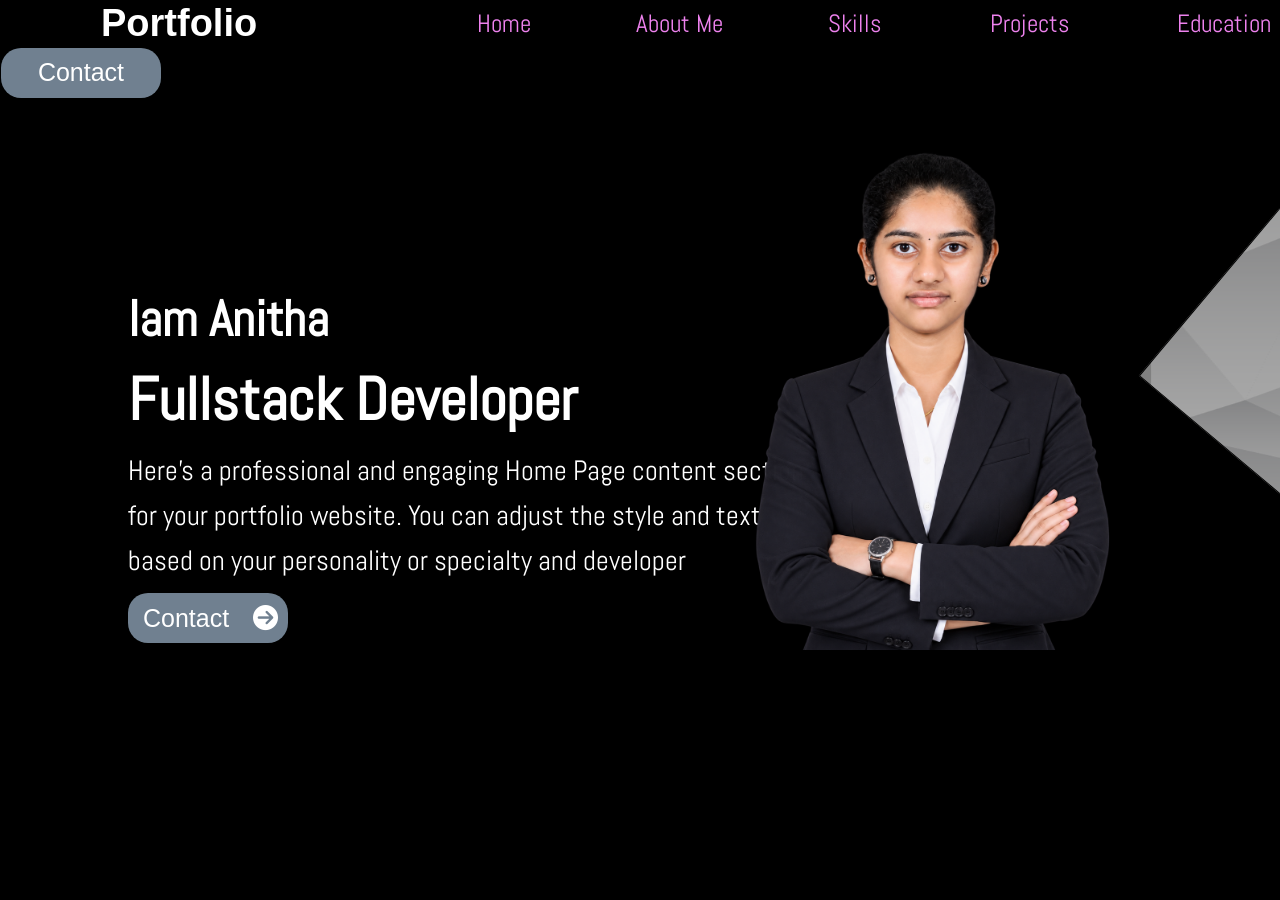
<file: index.html>
<!doctype html>
<html>

<head>
    <link rel="stylesheet" href="https://cdnjs.cloudflare.com/ajax/libs/font-awesome/6.7.2/css/all.min.css"
        integrity="sha512-Evv84Mr4kqVGRNSgIGL/F/aIDqQb7xQ2vcrdIwxfjThSH8CSR7PBEakCr51Ck+w+/U6swU2Im1vVX0SVk9ABhg=="
        crossorigin="anonymous" referrerpolicy="no-referrer" />

    <title>portfolio</title>
    <meta name="viewport" content="width=device-width, initial-scale=1.0">
    <link rel="stylesheet" type="text/css" href="./index.css">
</head>

<body>
    <!-- overal box -->
    <div class="outer">
        <!-- navbar box -->
        <nav>
            <h1>Portfolio</h1>
            <!-- icon -->
            <label for="head">
                <i class="fa-solid fa-bars icon"></i>
            </label>
            <!-- checked box -->
            <input id="head" type="checkbox">
            <div class="navbar">
                <!-- Home nav -->
                <div class="Home">
                    <p class="line1"></p>
                    <p class="line2"></p>
                    <p class="line3"></p>
                    <p class="line4"></p>
                    <a href="./index.html">Home</a>
                </div>
                <!-- About nav -->
                <div class="About">
                    <p class="line1"></p>
                    <p class=" line2 point1"></p>
                    <p class="line3"></p>
                    <p class="line4 point2"></p>
                    <a href="./About.html">About Me</a>
                </div>
                <!-- skills nav -->
                <div class="Home">
                    <p class="line1"></p>
                    <p class="line2"></p>
                    <p class="line3"></p>
                    <p class="line4"></p>
                    <a href="./Skill.html">Skills</a>
                </div>
                <!-- Project nav -->
                <div class="About">
                    <p class="line1"></p>
                    <p class="line2 point1"></p>
                    <p class="line3"></p>
                    <p class="line4 point2"></p>
                    <a href="./project.html">Projects</a>
                </div>
                <!-- education nav -->
                <div class="About">
                    <p class="line1"></p>
                    <p class=" line2 point1"></p>
                    <p class="line3"></p>
                    <p class="line4 point2"></p>
                    <a href="./education.html">Education</a>
                </div>
            </div>
            <!-- nav button -->
            <a href="./contact.html">
        <button>Contact</button></a>
        </nav>
        <!-- Hero section -->
        <section class="hero">
            <!-- home content -->
                 <div class="hero-bg"></div>
            <aside>
                <h2>Iam Anitha</h2>
                <h1>Fullstack Developer</h1>
                <p>Here's a professional and engaging Home Page content section for your portfolio website. You can
                    adjust the style and text based on your personality or specialty and developer</p>
                    <a href="./contact.html" class="txt"><button><div class="cont">Contact</div> <i class="fa-solid fa-circle-arrow-right"></i></button></a>
            </aside>
            <div class="img-box">
            </div>
            <!-- triangle style -->
        <div class="triangle">
    <div class="hero-shape">
        <div class="image">
            <img src="./crop.jpg.png" alt="">
        </div>
    </div>
</div>
        </section>
    </div>
</body>

</html>
</file>
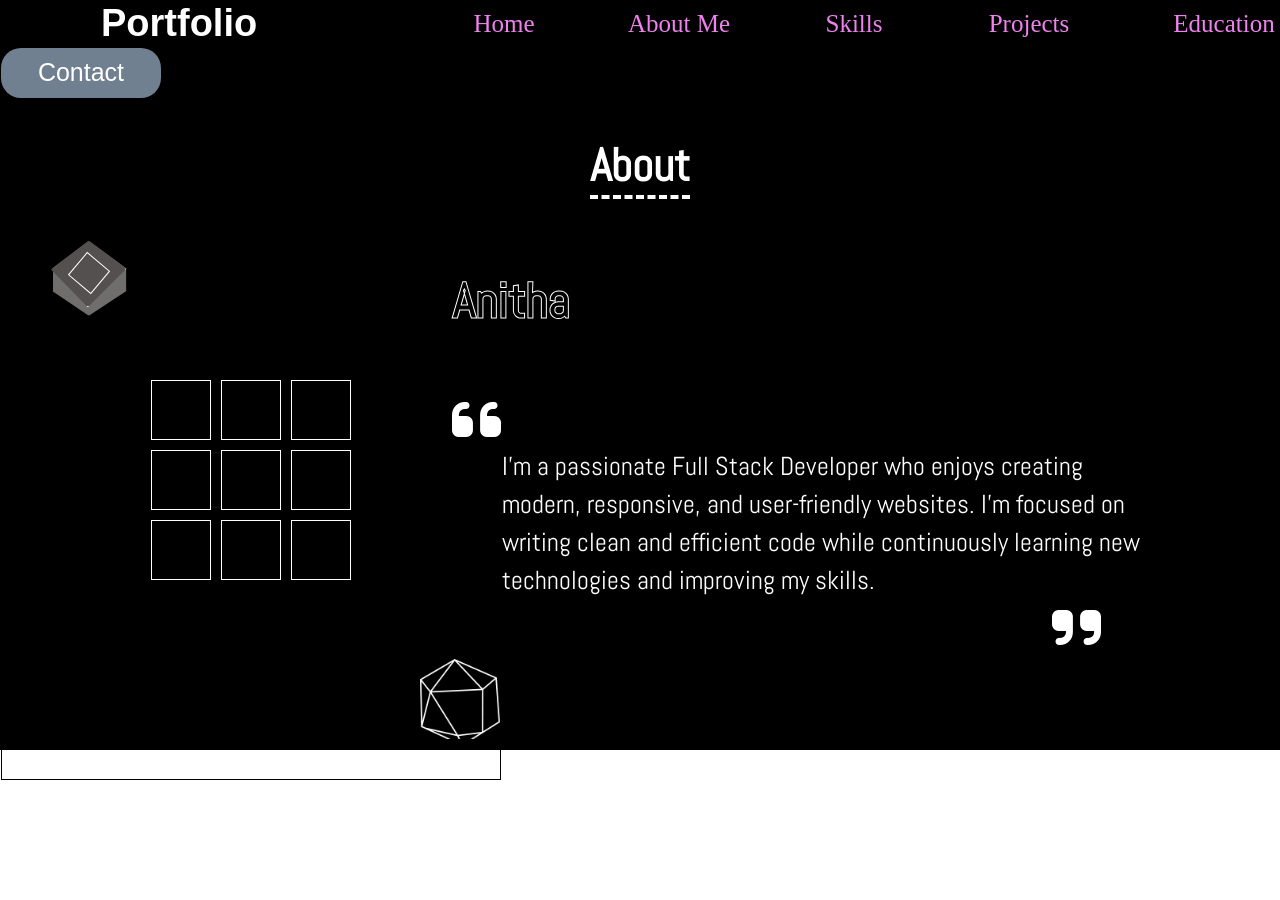
<file: About.html>
<!DOCTYPE html>
<html>

<head>
    <title>About</title>
    <link rel="stylesheet" href="https://cdnjs.cloudflare.com/ajax/libs/font-awesome/6.7.2/css/all.css"
        integrity="sha512-GmZYQ9SKTnOea030Tbiat0Y+jhnYLIpsGAe6QTnToi8hI2nNbVMETHeK4wm4MuYMQdrc38x+sX77+kVD01eNsQ=="
        crossorigin="anonymous" referrerpolicy="no-referrer">
    <meta name="viewport" content="width=device-width, initial-scale=1.0">
    <link rel="stylesheet" href="./About.css">
    <link rel="stylesheet" href="./index.css">
</head>

<body>
    <div class="about-box">
        <h1 class="head">About</h1>
    </div>
    <nav>
        <h1>Portfolio</h1>
        <!-- icon -->
        <label for="head">
            <i class="fa-solid fa-bars icon"></i>
        </label>
        <!-- checked box -->
        <input id="head" type="checkbox">
        <div class="navbar">
            <!-- Home nav -->
            <div class="Home">
                <p class="line1"></p>
                <p class="line2"></p>
                <p class="line3"></p>
                <p class="line4"></p>
                <a href="./index.html">Home</a>
            </div>
            <!-- About nav -->
            <div class="About">
                <p class="line1"></p>
                <p class=" line2 point1"></p>
                <p class="line3"></p>
                <p class="line4 point2"></p>
                <a href="./About.html">About Me</a>
            </div>
            <!-- skills nav -->
            <div class="Home">
                <p class="line1"></p>
                <p class="line2"></p>
                <p class="line3"></p>
                <p class="line4"></p>
                <a href="./Skill.html">Skills</a>
            </div>
            <!-- Project nav -->
            <div class="About">
                <p class="line1"></p>
                <p class="line2 point1"></p>
                <p class="line3"></p>
                <p class="line4 point2"></p>
                <a href="./project.html">Projects</a>
            </div>
            <!-- education nav -->
            <div class="About">
                <p class="line1"></p>
                <p class=" line2 point1"></p>
                <p class="line3"></p>
                <p class="line4 point2"></p>
                <a href="./education.html">Education</a>
            </div>
        </div>
        <!-- nav button -->
        <a href="./contact.html">
        <button>Contact</button></a>
    </nav>
    <!-- about-section -->
    <div class="section">
        <!-- cube-section -->
        <div class="aside">
            <div class="poly">
                <div class="poly1">
                    <div class="poly2"></div>
                </div>
            </div>
            <!-- 3d cube -->
            <div class="card">
                <div class="side front">
                    <div class="box"></div>
                    <div class="box"></div>
                    <div class="box"></div>

                    <div class="box"></div>
                    <div class="box"></div>
                    <div class="box"></div>

                    <div class="box"></div>
                    <div class="box"></div>
                    <div class="box"></div>
                </div>
                <div class="side back">
                    <div class="box"></div>
                    <div class="box"></div>
                    <div class="box"></div>

                    <div class="box"></div>
                    <div class="box"></div>
                    <div class="box"></div>

                    <div class="box"></div>
                    <div class="box"></div>
                    <div class="box"></div>
                </div>
                <div class="side right">
                    <div class="box"></div>
                    <div class="box"></div>
                    <div class="box"></div>

                    <div class="box"></div>
                    <div class="box"></div>
                    <div class="box"></div>

                    <div class="box"></div>
                    <div class="box"></div>
                    <div class="box"></div>
                </div>
                <div class="side left">
                    <div class="box"></div>
                    <div class="box"></div>
                    <div class="box"></div>

                    <div class="box"></div>
                    <div class="box"></div>
                    <div class="box"></div>

                    <div class="box"></div>
                    <div class="box"></div>
                    <div class="box"></div>
                </div>
                <div class="side top">
                    <div class="box"></div>
                    <div class="box"></div>
                    <div class="box"></div>

                    <div class="box"></div>
                    <div class="box"></div>
                    <div class="box"></div>

                    <div class="box"></div>
                    <div class="box"></div>
                    <div class="box"></div>
                </div>
                <div class="side bottom">
                    <div class="box"></div>
                    <div class="box"></div>
                    <div class="box"></div>

                    <div class="box"></div>
                    <div class="box"></div>
                    <div class="box"></div>

                    <div class="box"></div>
                    <div class="box"></div>
                    <div class="box"></div>
                </div>
            </div>
            <!-- <div class="poly-bottom">
                <div class="poly-bottom1">
                    <div class="poly-bottom2"></div>
                </div>
            </div> -->
            <div class="star"></div>
        </div>
        <!-- right side -->
        <div class="right-box">
            <h1><span>A</span><span>n</span><span>i</span><span>t</span><span>h</span><span>a</span> 
            </h1>
            <i class="fa-solid fa-quote-left icon1"></i>
            <p>I'm a passionate Full Stack Developer who enjoys creating modern,
                responsive, and user-friendly websites.
                I'm focused on writing clean and efficient code while continuously learning new technologies and
                improving my skills.
            </p>
            <i class="fa-solid fa-quote-right icon"></i>
        </div>
    </div>
</body>

</html>
</file>
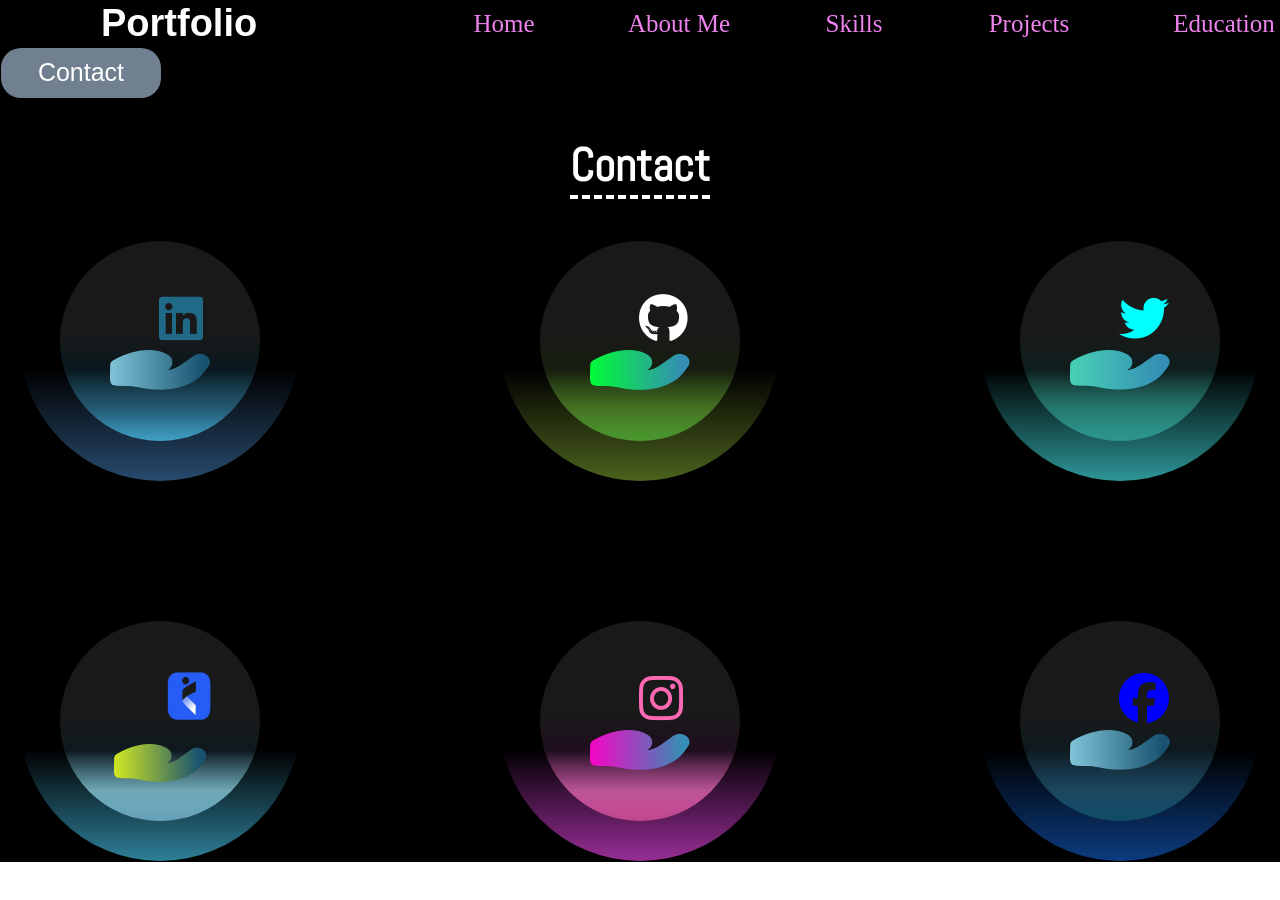
<file: contact.html>
<!DOCTYPE html>
<html>

<head>
    <title>Contact</title>
    <link rel="stylesheet" href="https://cdnjs.cloudflare.com/ajax/libs/font-awesome/6.7.2/css/all.css"
        integrity="sha512-GmZYQ9SKTnOea030Tbiat0Y+jhnYLIpsGAe6QTnToi8hI2nNbVMETHeK4wm4MuYMQdrc38x+sX77+kVD01eNsQ=="
        crossorigin="anonymous" referrerpolicy="no-referrer">
    <meta name="viewport" content="width=device-width, initial-scale=1.0">
    <link rel="stylesheet" href="./contact.css">
    <link rel="stylesheet" href="./index.css">
</head>

<body>
    <div class="contact-box">
        <h1 class="head">Contact</h1>
    </div>
    <nav>
        <h1>Portfolio</h1>
        <!-- icon -->
        <label for="head">
            <i class="fa-solid fa-bars icon"></i>
        </label>
        <!-- checked box -->
        <input id="head" type="checkbox">
        <div class="navbar">
            <!-- Home nav -->
            <div class="Home">
                <p class="line1"></p>
                <p class="line2"></p>
                <p class="line3"></p>
                <p class="line4"></p>
                <a href="./index.html">Home</a>
            </div>
            <!-- About nav -->
            <div class="About">
                <p class="line1"></p>
                <p class=" line2 point1"></p>
                <p class="line3"></p>
                <p class="line4 point2"></p>
                <a href="./About.html">About Me</a>
            </div>
            <!-- skills nav -->
            <div class="Home">
                <p class="line1"></p>
                <p class="line2"></p>
                <p class="line3"></p>
                <p class="line4"></p>
                <a href="./Skill.html">Skills</a>
            </div>
            <!-- Project nav -->
            <div class="About">
                <p class="line1"></p>
                <p class="line2 point1"></p>
                <p class="line3"></p>
                <p class="line4 point2"></p>
                <a href="./project.html">Projects</a>
            </div>
            <!-- education nav -->
            <div class="About">
                <p class="line1"></p>
                <p class=" line2 point1"></p>
                <p class="line3"></p>
                <p class="line4 point2"></p>
                <a href="./education.html">Education</a>
            </div>
        </div>
        <!-- nav button -->
        <a href="./contact.html">
        <button>Contact</button></a>
    </nav>
      <div class="mark">
        <aside class="score sco1 scoed lin-color">
            <div class="in-circle lin-color1">
                <p><i class="fa-brands fa-linkedin linkedin"></i></p>
                <img src="./linkedin.png" class="img">
            </div>
        </aside>
           <aside class="score sco1 git-color">
            <div class="in-circle git-color1">
                 <p><i class="fa-brands fa-github github"></i></p>
                <img src="./github.png" class="img">
            </div>
        </aside>
           <aside class="score sco1 sco2 twit-color">
            <div class="in-circle twit-color1">
                 <p><i class="fa-brands fa-twitter twitter"></i></p>
                <img src="./twitter.png" class="img">
            </div>
        </aside>

         <aside class="score nau-color">
            <div class="in-circle nau-color1">
                 <p><img src="./naukri.jpg" class="naukri"></p>
                <img src="./microsoft.png">
            </div>
        </aside>
           <aside class="score in-color">
            <div class="in-circle in-color1">
                 <p><i class="fa-brands fa-instagram instagram"></i></p>
                <img src="./insta.png" class="img">
            </div>
        </aside>
           <aside class="score face-color">
            <div class="in-circle face-color1">
                 <p><i class="fa-brands fa-facebook facebook"></i></p>
                <img src="./facebook.png" class="img">
            </div>
        </aside>
</file>
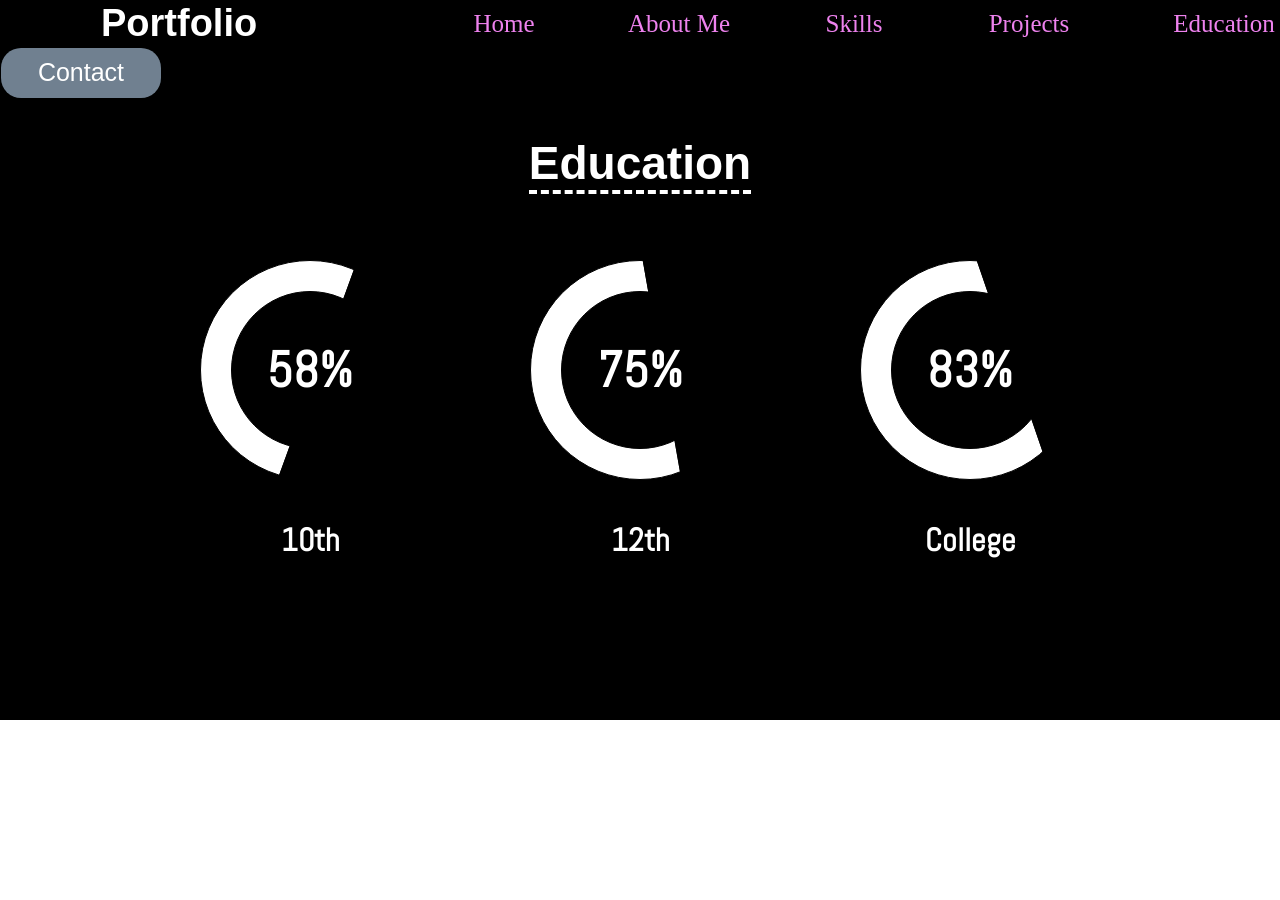
<file: education.html>
<!DOCTYPE html>
<html>

<head>
    <title>education</title>
    <link rel="stylesheet" href="https://cdnjs.cloudflare.com/ajax/libs/font-awesome/6.7.2/css/all.css"
        integrity="sha512-GmZYQ9SKTnOea030Tbiat0Y+jhnYLIpsGAe6QTnToi8hI2nNbVMETHeK4wm4MuYMQdrc38x+sX77+kVD01eNsQ=="
        crossorigin="anonymous" referrerpolicy="no-referrer">
    <meta name="viewport" content="width=device-width, initial-scale=1.0">
    <link rel="stylesheet" href="./education.css">
    <link rel="stylesheet" href="./index.css">
</head>

<body>
    <div class="education-box">
        <h1 class="head">Education</h1>
    </div>
    <nav>
        <h1>Portfolio</h1>
        <!-- icon -->
        <label for="head">
            <i class="fa-solid fa-bars icon"></i>
        </label>
        <!-- checked box -->
        <input id="head" type="checkbox">
        <div class="navbar">
            <!-- Home nav -->
            <div class="Home">
                <p class="line1"></p>
                <p class="line2"></p>
                <p class="line3"></p>
                <p class="line4"></p>
                <a href="./index.html">Home</a>
            </div>
            <!-- About nav -->
            <div class="About">
                <p class="line1"></p>
                <p class=" line2 point1"></p>
                <p class="line3"></p>
                <p class="line4 point2"></p>
                <a href="./About.html">About Me</a>
            </div>
            <!-- skills nav -->
            <div class="Home">
                <p class="line1"></p>
                <p class="line2"></p>
                <p class="line3"></p>
                <p class="line4"></p>
                <a href="./Skill.html">Skills</a>
            </div>
            <!-- Project nav -->
            <div class="About">
                <p class="line1"></p>
                <p class="line2 point1"></p>
                <p class="line3"></p>
                <p class="line4 point2"></p>
                <a href="./project.html">Projects</a>
            </div>
            <!-- education nav -->
            <div class="About">
                <p class="line1"></p>
                <p class=" line2 point1"></p>
                <p class="line3"></p>
                <p class="line4 point2"></p>
                <a href="./education.html">Education</a>
            </div>
        </div>
        <!-- nav button -->
        <a href="./contact.html">
        <button>Contact</button></a>
    </nav>
    <!-- section box -->
    <div class="mark">
        <div class="boxs boxs1">
            <div class="cut-box"></div>
        <aside class="score">
            <div class="in-circle"><h2>58%</h2></div>
        </aside>
          <h1>10th</h1>
        </div>
            <div class="boxs">
                <div class="cut-box cut1"></div>
           <aside class="score ">
            <div class="in-circle"><h2>75%</h2></div>
        </aside>
          <h1>12th</h1>
        </div>
        <div class="boxs">
              <div class="cut-box cut2"></div>
           <aside class="score">
            <div class="in-circle"><h2>83%</h2></div>
        </aside>
          <h1>College</h1>
          </div>
    </div>
</file>
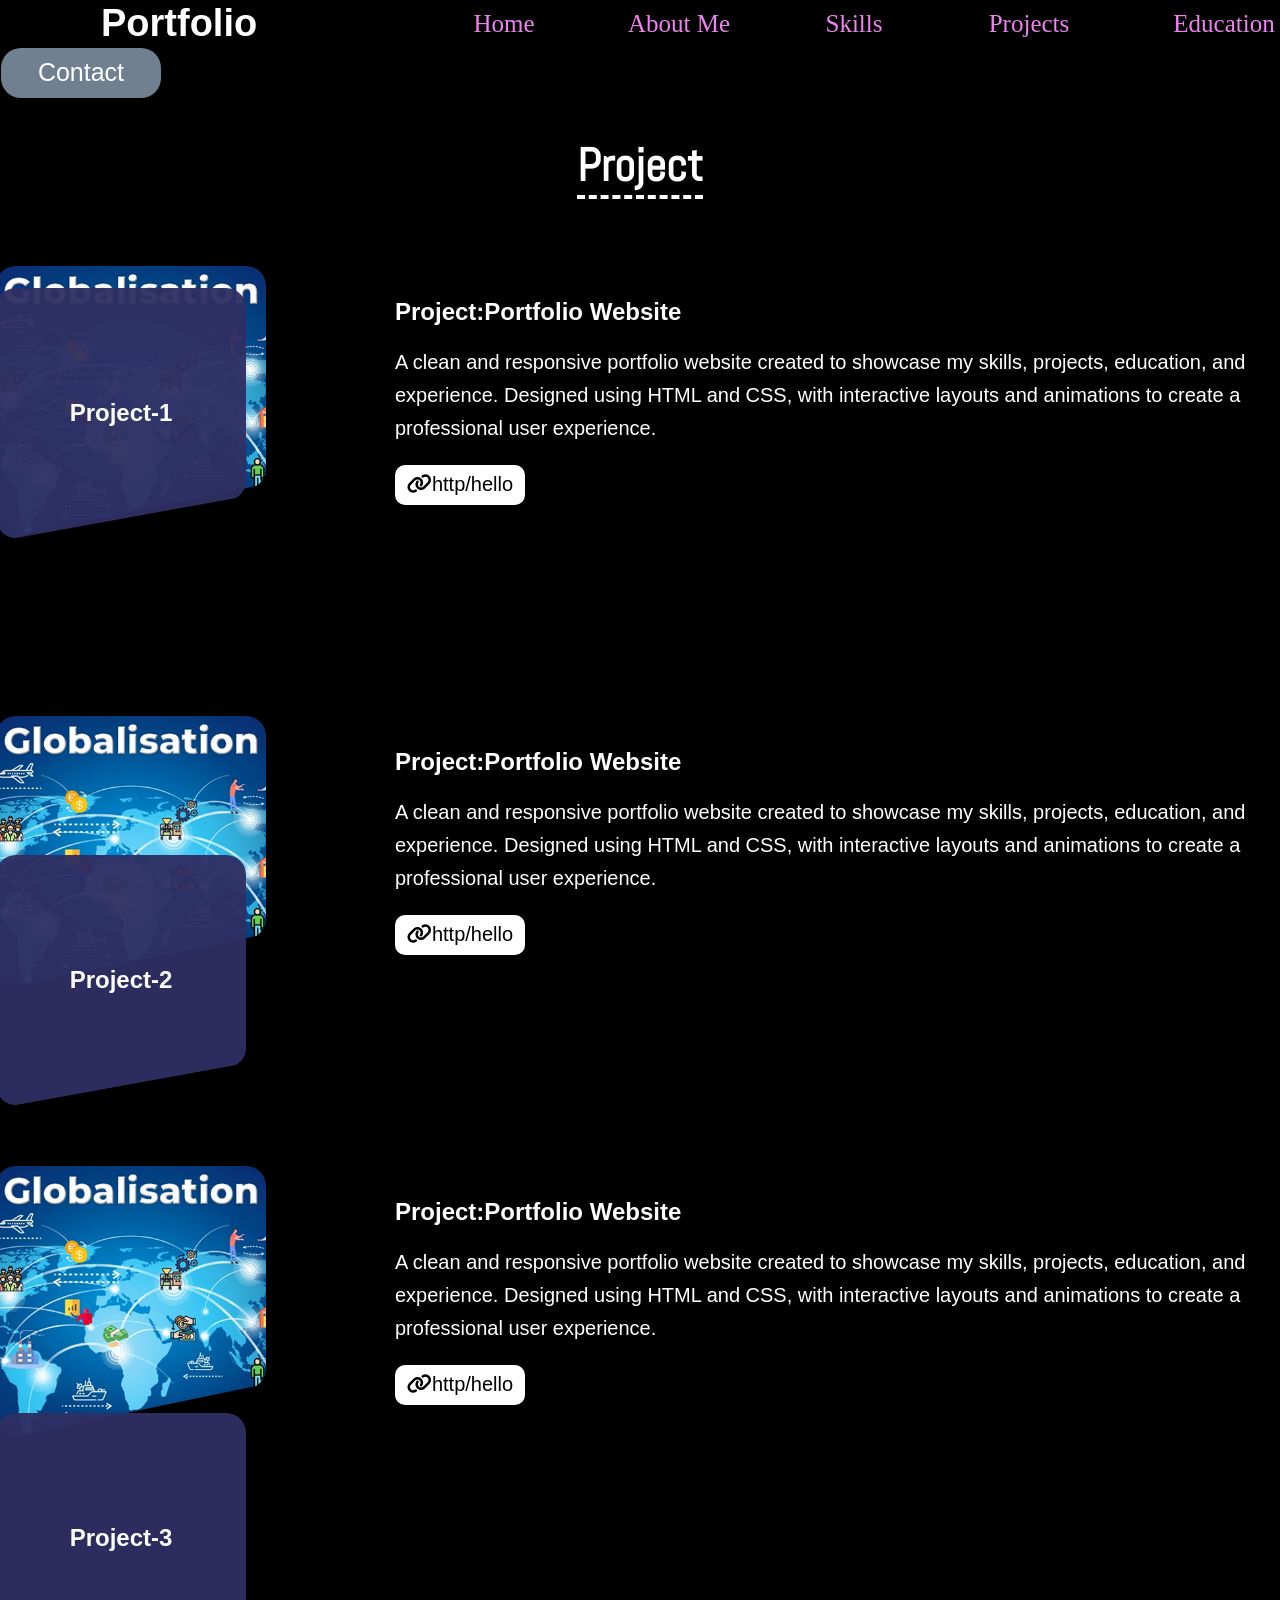
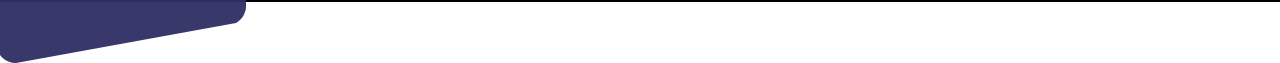
<file: project.html>
<!DOCTYPE html>
<html>

<head>
    <title>project</title>
    <link rel="stylesheet" href="https://cdnjs.cloudflare.com/ajax/libs/font-awesome/6.7.2/css/all.css"
        integrity="sha512-GmZYQ9SKTnOea030Tbiat0Y+jhnYLIpsGAe6QTnToi8hI2nNbVMETHeK4wm4MuYMQdrc38x+sX77+kVD01eNsQ=="
        crossorigin="anonymous" referrerpolicy="no-referrer">
    <meta name="viewport" content="width=device-width, initial-scale=1.0">
    <link rel="stylesheet" href="./project.css">
    <link rel="stylesheet" href="./index.css">
</head>

<body>
    <div class="project-box">
        <h1 class="head">Project</h1>
    </div>
    <nav>
        <h1>Portfolio</h1>
        <!-- icon -->
        <label for="head">
            <i class="fa-solid fa-bars icon"></i>
        </label>
        <!-- checked box -->
        <input id="head" type="checkbox">
        <div class="navbar">
            <!-- Home nav -->
            <div class="Home">
                <p class="line1"></p>
                <p class="line2"></p>
                <p class="line3"></p>
                <p class="line4"></p>
                <a href="./index.html">Home</a>
            </div>
            <!-- About nav -->
            <div class="About">
                <p class="line1"></p>
                <p class=" line2 point1"></p>
                <p class="line3"></p>
                <p class="line4 point2"></p>
                <a href="./About.html">About Me</a>
            </div>
            <!-- skills nav -->
            <div class="Home">
                <p class="line1"></p>
                <p class="line2"></p>
                <p class="line3"></p>
                <p class="line4"></p>
                <a href="./Skill.html">Skills</a>
            </div>
            <!-- Project nav -->
            <div class="About">
                <p class="line1"></p>
                <p class="line2 point1"></p>
                <p class="line3"></p>
                <p class="line4 point2"></p>
                <a href="./project.html">Projects</a>
            </div>
            <!-- education nav -->
            <div class="About">
                <p class="line1"></p>
                <p class=" line2 point1"></p>
                <p class="line3"></p>
                <p class="line4 point2"></p>
                <a href="./education.html">Education</a>
            </div>
        </div>
        <!-- nav button -->
        <a href="./contact.html">
        <button>Contact</button></a>
    </nav>
    <!-- section box -->
    <div class="inner">
          <article>
            <!-- clip-path1 -->
            <div class="clip-box box1">
                <!-- clip -->
                 <div class="path">
                    <div class="clip"><h1>Project-1</h1></div>
                 <div class="outer-clip"></div>
                   </div>
                     <div class="pro1">
            <h1>Project:Portfolio Website</h1>
            <p>A clean and responsive portfolio website created to showcase my skills, projects, education, and experience.
                Designed using HTML and CSS, with interactive layouts and animations to create a professional user experience.
            </p>
             <button><i class="fa-solid fa-link"></i>http/hello</button>
           </div>
            </div>
            <!-- clip-box2 -->
              <div class="clip-box box2">
                <!-- clip -->
                 <div class="path">
                    <div class="clip clip1"><h1>Project-2</h1></div>
                 <div class="outer-clip"></div>
                   </div>
                     <div class="pro1">
            <h1>Project:Portfolio Website</h1>
            <p>A clean and responsive portfolio website created to showcase my skills, projects, education, and experience.
                Designed using HTML and CSS, with interactive layouts and animations to create a professional user experience.
            </p>
             <button><i class="fa-solid fa-link"></i>http/hello</button>
           </div>
            </div>
            <!-- clip-box3 -->
              <div class="clip-box box2 ">
                <!-- clip -->
                 <div class="path">
                    <div class="clip clip2"><h1>Project-3</h1></div>
                 <div class="outer-clip"></div>
                   </div>
                     <div class="pro1">
            <h1>Project:Portfolio Website</h1>
            <p>A clean and responsive portfolio website created to showcase my skills, projects, education, and experience.
                Designed using HTML and CSS, with interactive layouts and animations to create a professional user experience.
            </p>
             <button><i class="fa-solid fa-link"></i>http/hello</button>
           </div>
            











            </article>
    </div>
</file>
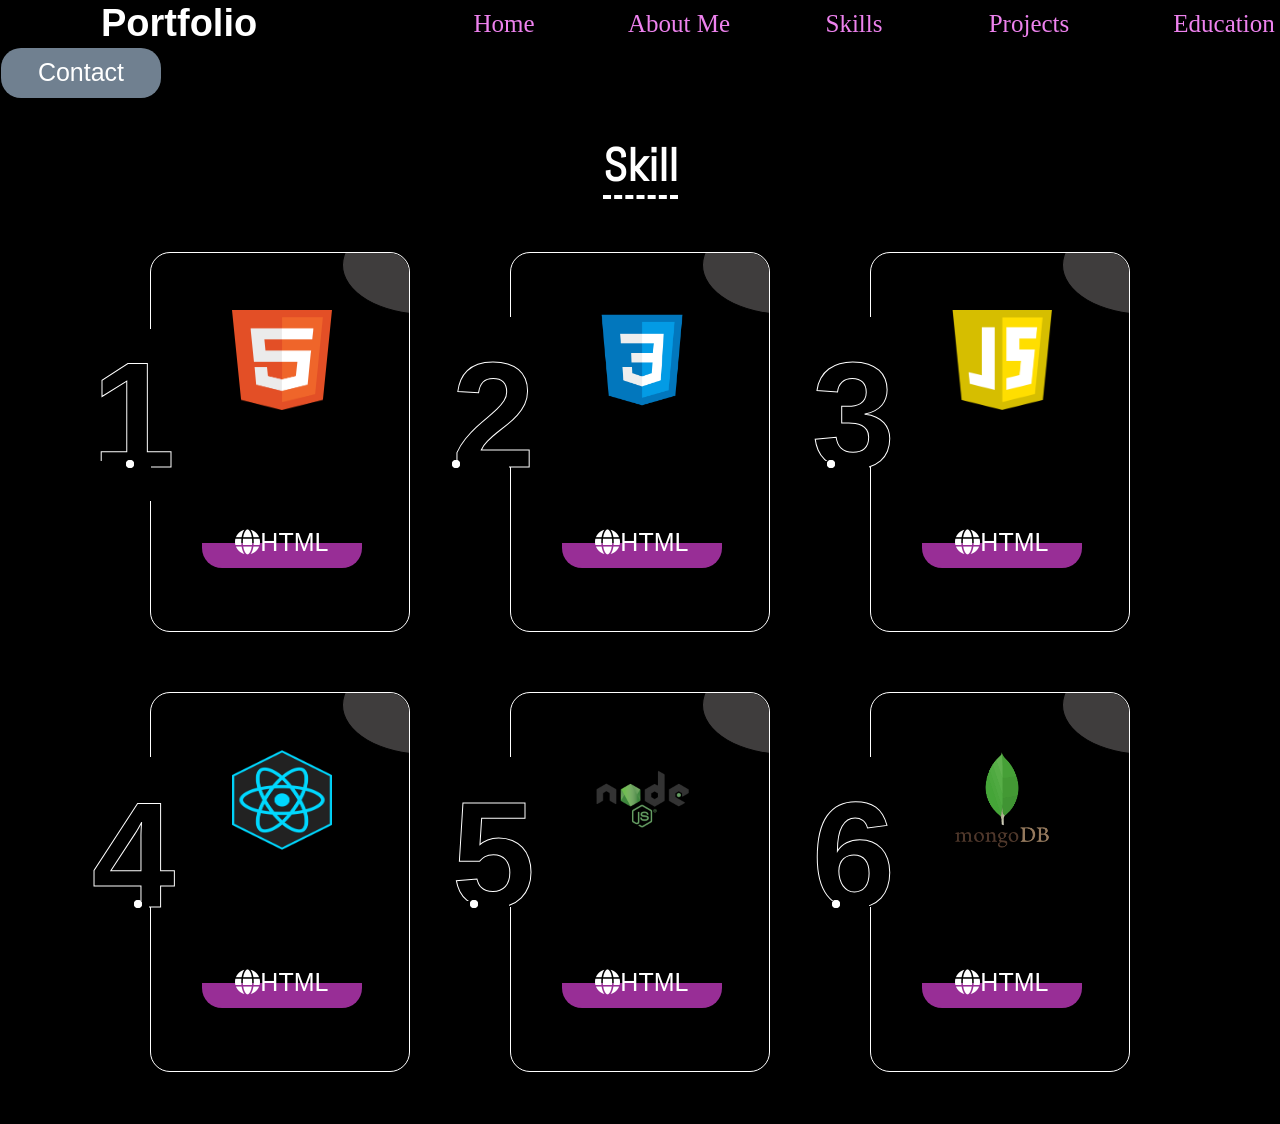
<file: Skill.html>
<!DOCTYPE html>
<html>
<head>
    <title>skill</title>
    <link rel="stylesheet" href="https://cdnjs.cloudflare.com/ajax/libs/font-awesome/6.7.2/css/all.css"
        integrity="sha512-GmZYQ9SKTnOea030Tbiat0Y+jhnYLIpsGAe6QTnToi8hI2nNbVMETHeK4wm4MuYMQdrc38x+sX77+kVD01eNsQ=="
        crossorigin="anonymous" referrerpolicy="no-referrer">
    <meta name="viewport" content="width=device-width, initial-scale=1.0">
    <link rel="stylesheet" href="./skill.css">
    <link rel="stylesheet" href="./index.css">
</head>

<body>
    <div class="skill-box">
        <h1 class="head">Skill</h1>
    </div>
    <nav>
        <h1>Portfolio</h1>
        <!-- icon -->
        <label for="head">
            <i class="fa-solid fa-bars icon"></i>
        </label>
        <!-- checked box -->
        <input id="head" type="checkbox">
        <div class="navbar">
            <!-- Home nav -->
            <div class="Home">
                <p class="line1"></p>
                <p class="line2"></p>
                <p class="line3"></p>
                <p class="line4"></p>
                <a href="./index.html">Home</a>
            </div>
            <!-- About nav -->
            <div class="About">
                <p class="line1"></p>
                <p class=" line2 point1"></p>
                <p class="line3"></p>
                <p class="line4 point2"></p>
                <a href="./About.html">About Me</a>
            </div>
            <!-- skills nav -->
            <div class="Home">
                <p class="line1"></p>
                <p class="line2"></p>
                <p class="line3"></p>
                <p class="line4"></p>
                <a href="./Skill.html">Skills</a>
            </div>
            <!-- Project nav -->
            <div class="About">
                <p class="line1"></p>
                <p class="line2 point1"></p>
                <p class="line3"></p>
                <p class="line4 point2"></p>
                <a href="./project.html">Projects</a>
            </div>
            <!-- education nav -->
            <div class="About">
                <p class="line1"></p>
                <p class=" line2 point1"></p>
                <p class="line3"></p>
                <p class="line4 point2"></p>
                <a href="./education.html">Education</a>
            </div>
        </div>
        <!-- nav button -->
        <a href="./contact.html">
        <button>Contact</button></a>
    </nav>
    <!-- section -->
    <div class="section">
        <figure>
            <!-- card1 -->
            <div class="card">
                  <p class="one"><h1 class="h1">1</h1></p>
                  <p class="dot-box"><i class="fa-regular fa-circle dot"></i></p>
                <div class="card-content">
                      <div class="circle-box">
                <div class="circle"></div></div>
                <img src="./html.png" alt="">
                <button class="btn"><i class="fa-solid fa-globe"></i>HTML</button>
            </div>
            </div>
            <!-- card2 -->
            <div class="card">
                  <p class="one two"><h1 class="h1">2</h1></p>
                  <p class="dot-box dot-box1"><i class="fa-regular fa-circle dot dot1"></i></p>
                <div class="card-content">
                      <div class="circle-box">
                <div class="circle"></div></div>
                <img src="./css.png" alt="">
                <button class="btn"><i class="fa-solid fa-globe"></i>HTML</button>
            </div>
            </div>
            <!-- card3 -->
            <div class="card">
                  <p class="one two"><h1 class="h1">3</h1></p>
                  <p class="dot-box dot-box1"><i class="fa-regular fa-circle dot dot2"></i></p>
                <div class="card-content">
                      <div class="circle-box">
                <div class="circle"></div></div>
                <img src="./js.png" alt="">
                <button class="btn"><i class="fa-solid fa-globe"></i>HTML</button>
            </div>
            </div>
            <!-- card4 -->
             <div class="card">
                  <p class="one two"><h1 class="h1">4</h1></p>
                  <p class="dot-box dot-box1"><i class="fa-regular fa-circle dot dot3"></i></p>
                <div class="card-content">
                      <div class="circle-box">
                <div class="circle"></div></div>
                <img src="./react.png" alt="">
                <button class="btn"><i class="fa-solid fa-globe"></i>HTML</button>
            </div>
            </div>
            <!-- card5 -->
              <div class="card">
                  <p class="one two"><h1 class="h1">5</h1></p>
                  <p class="dot-box dot-box1"><i class="fa-regular fa-circle dot dot4"></i></p>
                <div class="card-content">
                      <div class="circle-box">
                <div class="circle"></div></div>
                <img src="./node.png" alt="">
                <button class="btn"><i class="fa-solid fa-globe"></i>HTML</button>
            </div>
            </div>
            <!-- card6 -->
             <div class="card">
                  <p class="one two"><h1 class="h1">6</h1></p>
                  <p class="dot-box dot-box1"><i class="fa-regular fa-circle dot dot5"></i></p>
                <div class="card-content">
                      <div class="circle-box">
                <div class="circle"></div></div>
                <img src="./mongo.png" alt="">
                <button class="btn"><i class="fa-solid fa-globe"></i>HTML</button>
            </div>
            </div>

        </figure>
    </div>
</file>
<file: index.css>
@import url('https://fonts.googleapis.com/css2?family=Abel&family=Basic&family=Kulim+Park:ital,wght@0,200;0,300;0,400;0,600;0,700;1,200;1,300;1,400;1,600;1,700&family=Slabo+27px&display=swap');
* {
    padding: 0;
    margin: 0;
    box-sizing: border-box;
}

:root {
    --navbar: 1s;
    --col: white;
    --font: 46px;
    --family:"Abel", sans-serif;
}
.outer {
    min-height: 100vh;
    width: 100%;
    display: flex;
    flex-direction: column;
    align-items: center;
    justify-content: flex-start;
    background-color: black;
    overflow: hidden;
    font-family: var(--family);
}

.Home a,
.About a {
    position: relative;
    z-index: 10;
    color: violet;
    text-decoration: none;
}

nav {
    height: 100px;
    border: 1px solid black;
    display: flex;
    justify-content: space-between;
    align-items: center;
    color: white;
    /* color: black; */
    background-color: black;
    overflow: hidden;
    flex-wrap: wrap;
    position: fixed;
    width: 100%;
    top: 0%;
    z-index: 10;
}
nav h1 {
    font-size: 38px;
    color: white;
    padding-left: 100px;
    font-family: 'Lucida Sans', 'Lucida Sans Regular', 'Lucida Grande', 'Lucida Sans Unicode', Geneva, Verdana, sans-serif;
}
nav a {
    color: violet;
    text-decoration: none;
    font-size: 25px;
}

.Home {
    height: 40px;
    width: 70px;
    border: 1px solid white;
    position: relative;
    border: none;
    display: flex;
    justify-content: center;
    align-items: center;
}

.line1 {
    height: 46px;
    width: 70px;
    border: 1px solid black;
    border: none;
    border-left: 1px solid black;
    position: absolute;
    left: -3%;
    top: -90%;
    transition: var(--navbar);
}

.line2 {
    height: 50px;
    width: 70px;
    border: 1px solid black;
    border: none;
    border-top: 1px solid black;
    position: absolute;
    top: -10%;
    right: -70%;
    transition: var(--navbar);
}

.line3 {
    height: 46px;
    width: 70px;
    border: 1px solid black;
    border: none;
    border-right: 1px solid black;
    position: absolute;
    right: -5%;
    top: 100%;
    transition: var(--navbar);
}

.line4 {
    height: 50px;
    width: 72px;
    border: 1px solid black;
    border: none;
    border-bottom: 1px solid black;
    position: absolute;
    left: -75%;
    top: -18%;
    transition: var(--navbar);
}

.Home:hover .line1 {
    transform: translatey(70%);
    border-left: 1px solid var(--col);
    /* border: 1px solid black; */
}

.Home:hover .line2 {
    transform: translatex(-70%);
    border-top: 1px solid var(--col);
    /* border: 1px solid black; */
}

.Home:hover .line3 {
    transform: translatey(-90%);
    border-right: 1px solid var(--col);
    /* border: 1px solid black; */
}

.Home:hover .line4 {
    transform: translatex(70%);
    border-bottom: 1px solid var(--col);
    /* border: 1px solid black; */
}

.point1 {
    width: 110px;
    right: -76%;
}

.point2 {
    width: 110px;
}

.About {
    height: 40px;
    width: 110px;
    border: 1px solid black;
    position: relative;
    display: flex;
    align-items: center;
    justify-content: center;
}

.About:hover .line1 {
    transform: translatey(70%);
    border-left: 1px solid var(--col);
    /* border: 1px solid black; */
}

.About:hover .point1 {
    transform: translatex(-72%);
    border-top: 1px solid var(--col);
    /* border: 1px solid black; */
}

.About:hover .line3 {
    transform: translatey(-90%);
    border-right: 1px solid var(--col);
    /* border: 1px solid black; */
}

.About:hover .point2 {
    transform: translatex(75%);
    border-bottom: 1px solid var(--col);
    /* border: 1px solid black; */
}

button {
    width: 160px;
    height: 50px;
    border-radius: 20px;
    color: white;
    background-color: slategray;
    border: none;
    font-size: 25px;
    margin-right: 60px;
}

.navbar {
    /* width: 905px; */
    height: 42px;
    /* background-color: red; */
    display: flex;
    gap: 85px;
    justify-content: center;
    align-items: center;
    flex-wrap: wrap;
    transition: all 1s;
}
input {
    display: none;
}

label {
    display: none;
}

input:checked+.navbar {
    left: 0px;
    background-color: black;
}
/* hero section */
section {
    height: 600px;
    width: 100%;
    border: 1px solid black;
    margin-top: 100px;
    display: flex;
    align-items: center;
    gap: 40px;
    justify-content: center;
    position: relative;
    border: none;
    background-color: black;
    color: white;
    /* flex-wrap: wrap; */
}
 .hero-shape{
    height: 500px;
    width: 500px;
    border: 1px solid black;
    background-color: gray;
    transform: rotateZ(40deg);
    position: absolute;
    right: -185%;
    overflow: hidden;
 }
.triangle {
    width: 460px;
    height: 610px;
    position: relative;
    overflow: visible;
    z-index: 1;
}
.image {
    position: absolute;
    top: -100px;
    left: -90px;
}
.image img {
    width: 900px;
    height: 620px;
     transform: rotateZ(-40deg);
}
/* aside */
aside {
    width: 780px;
    border: 1px solid black;
    display: flex;
    flex-direction: column;
    gap: 10px;
    border: none;
    margin-top: 130px;
    position: absolute;
    left: 10%;
}

aside h1 {
    font-size: 60px;
}

aside h2 {
    font-size: 50px;
}

aside p {
    font-size: 28px;
    line-height: 45px;
    width: 90%;
}

aside button {
    background-color: slategray;
    position: relative;
    overflow: hidden;
    display: flex;
    align-items: center;
    justify-content: center;
}
.txt{
 text-decoration: none;
}
aside button i {
    position: absolute;
    right: 10px;
}
/* hover */
aside button:hover i {
    font-size: 30px;
    animation: icon 1.5s ease-in-out forwards;
}
@keyframes icon {
    0% {
        right: 10px;
    }

    25% {
        right: 120px;
    }

    50% {
        left: 10px
    }

    100% {
        left: 400px;
    }
}
/* img-box */
.img-box {
    height: 500px;
    width: 500px;
    background-image: url(./pro.jpg);
    background-size: cover;
    background-position: center;
    background-repeat: no-repeat;
    border: none;
    /* position: relative; */
    position: absolute;
    right: 8%;
    z-index: 2;
}
.cont{
    height: 50px;
    width: 100px;
    border: 1px solid black;
    margin-right: 30px;
    display: flex;
    align-items: center;
    border: none;
}
@media only screen and (min-width:600px) and (max-width:900px) {
    .outer {
        min-height: 200vh;
        height: auto;
        /* overflow: auto; */
        border: none;
    }

    nav {
        display: flex;
        flex-direction: column;
        height: 250px;
        padding: 20px;
    }

    .navbar {
        justify-content: start;
        gap: 60px;
    }

    section {
        gap: 10px;
        top: 10%;
    }

    aside {
        width: 100%;
    }

    aside h2 {
        font-size: 40px;
    }

    aside h1 {
        font-size: 50px;
    }

    aside p {
        font-size: 25px;
        line-height: 40px;
        width: 85%;
    }

    .img-box {
        top: 110%;
        right: 13%;
    }

    .hero-shape {
        right: -450px;
        top: 690px;
    }
}
@media only screen and (min-width:300px) and (max-width:600px) {
    label {
        display: inline;
    }
    .navbar {
        position: fixed;
        left: -100%;
        top: 180px;
        width: 100%;
        height: 70vh;
        flex-direction: column;
        align-items: center;
        padding-top: 30px;
        gap: 30px;
    }
    nav {
        width: 100%;
        height: 150px;
        display: flex;
        flex-direction: row;
        justify-content: space-between;
        align-items: center;
        padding: 0 15px;
        position: fixed;
        top: 0;
        left: 0;
    }
    i {
        position: absolute;
        right: 5%;
        top: 50%;
        font-size: 25px;
    }
    .img-box {
        position: relative;
        width: 300px;
        height: 300px;
        top: 65%;
        right: 0%;
        background-size: cover;
        background-position: center;
        z-index: 2;
    }
    aside h1 {
        font-size: 45px;
    }
    aside h2 {
        font-size: 40px;
    }
    .hero-shape {
        right: -430px;
        top: 600px;
    }
    aside p {
        width: 100%;
        font-size: 25px;
    }
    aside {
        width: 292px;
    }
    .outer {
        width: 100%;
        min-height: 200vh;
        background-color: black;
        overflow-x: hidden;
    }
    section {
        width: 100%;
        min-height: 800px;
        margin-top: 100px;
        background-color: transparent;
    }
    aside button i {
        top: 25%;
    }
}
</file>
<file: About.css>
*{
    padding: 0;
    margin: 0;
    box-sizing: border-box;
}
.about-box{
    border: 1px solid black;
    position: absolute;
    top: 15%;
    width: 100%;
    display: flex;
    justify-content: center;
     font-family:"Abel", sans-serif;
}
.head{
    font-size: var(--font);
    border-bottom: 4px dashed white;
    color: white;
}
.section{
    background-color: white;
    height: 750px;
    border: 1px solid black;
     font-family: "Abel", sans-serif;
     background-color: black;
     color: white;
}
.aside{
    height: 600px;
    width: 500px;
    border: 1px solid black;
    position: absolute;
    top: 20%;
    display: flex;
    align-items: center;
    justify-content: center;
}
/* outer */
.card{
    height:200px;
    width: 200px;
    background-color: salmon;
    position: relative;
    top: 0%;
    right: -0%;
    animation-name: cube;
    animation-duration: 5s;
    animation-iteration-count: infinite;
    animation-timing-function: linear;
    transform-style: preserve-3d;
}
 .side{
    height: 100%;
    width: 100%;
    position: absolute;
}
.front {
    transform: translateZ(100px);
    background-color:black;
    display:grid;
    grid-template-columns:auto auto auto;
    gap: 10px;
    border: none;
}
.card .box{
    border: 1px solid white;
}
/* Back */
.back {
    transform: rotateY(180deg) translateZ(100px);
    background-color: black;
    display:grid;
    grid-template-columns:auto auto auto;
    gap: 10px;
}
/* Right */
.right {
    transform: rotateY(90deg) translateZ(100px);
    background-color:black;
    display:grid;
    grid-template-columns:auto auto auto;
    gap: 10px;
}
/* Left */
.left {
    transform: rotateY(-90deg) translateZ(100px);
    background-color:black;
     display:grid;
    grid-template-columns:auto auto auto;
    gap: 10px;
}
/* Top */
.top {
    transform: rotateX(90deg) translateZ(100px);
    background-color:black;
     display:grid;
    grid-template-columns:auto auto auto;
    gap: 10px;
}
/* Bottom */
.bottom {
    transform: rotateX(-90deg) translateZ(100px);
    background-color:black;
     display:grid;
    grid-template-columns:auto auto auto;
    gap: 10px;
}
@keyframes cube {
    from {
        transform: rotateX(0deg) rotateY(0deg);
    }

    to {
        transform: rotateX(360deg) rotateY(360deg);
    }
} 
.box{
    height: 60px;
    width: 60px;
    border: 1px solid black;
}
.right-box {
    height: 500px;
    width: 700px;
    border: 1px solid black;
    position: absolute;
    right: 10%;
    top: 30%;
    border: none;
}
.right-box h1{
    font-size: 49px;
}
.right-box p{
    font-size: 26px;
    line-height: 38px;
    padding-left: 50px;
}
.icon1{
    margin-top: 60px;
    font-size: 56px;
}
.icon{
    font-size: 56px;
   padding-left: 600px;
}
.right-box h1 span {
    display: inline-block;
    opacity: 0;
   -webkit-text-stroke:1px white;
    color:transparent;
}
.right-box h1 span:nth-child(1) {
    animation-name: let1;
     animation-fill-mode: forwards;
     /* animation-iteration-count: infinite; */
      animation-duration:1s;
    animation-delay: 0s;
}
 .right-box h1 span:nth-child(2) {
    animation-name: let2;
     animation-fill-mode: forwards;
     /* animation-iteration-count: infinite; */
     animation-duration:1s ;
    animation-delay: 1s;
}
  .right-box h1 span:nth-child(3) {
     animation-name: let3;
     animation-fill-mode: forwards;
     /* animation-iteration-count: infinite; */
     animation-duration: 1s;
    animation-delay: 1.5s;
}  
 .right-box h1 span:nth-child(4) {
     animation-name: let4;
     animation-fill-mode: forwards;
     /* animation-iteration-count: infinite; */
     animation-duration: 1s;
    animation-delay: 2s;
}
.right-box h1 span:nth-child(5) {
     animation-name: let5;
     animation-fill-mode: forwards;
     /* animation-iteration-count: infinite; */
     animation-duration: 1s;
    animation-delay: 2.5s;
}
.right-box h1 span:nth-child(6) {
     animation-name: let6;
     animation-fill-mode: forwards;
     /* animation-iteration-count: infinite; */
     animation-duration: 1s;
    animation-delay: 3s;
}   

@keyframes let1 {
    from {
        opacity: 0;
        transform: translateX(200px);
    }
    to {
        opacity: 1;
        transform: translateX(0px);
    }
}
@keyframes let2 {
    from {
        opacity: 0;
        transform: translateX(200px);
    }
    to {
        opacity: 1;
        transform: translateX(0px);
    }
}
@keyframes let3 {
    from {
        opacity: 0;
        transform: translateX(200px);
    }
    to {
        opacity: 1;
        transform: translateX(0px);
    }
}
@keyframes let4 {
    from {
        opacity: 0;
        transform: translateX(200px);
    }
    to {
        opacity: 1;
        transform: translateX(0px);
    }
}
@keyframes let5 {
    from {
        opacity: 0;
        transform: translateX(200px);
    }
    to {
        opacity: 1;
        transform: translateX(0px);
    }
}
@keyframes let6 {
    from {
        opacity: 0;
        transform: translateX(200px);
    }
    to {
        opacity: 1;
        transform: translateX(0px);
    }
}
.poly{
    height: 75px;
    width: 75px;
    border: 1px solid black;
    position: absolute;
    top: 10%;
    left: 10%;
    background-color: rgb(112, 109, 109);
    clip-path: path("M 37,0 L 75,28 L 75,50 L 37,75 L 0,50 L 0,28 z");
}
.poly1{
    height: 75px;
    width: 75px;
    border: 1px solid white;
    background-color: rgb(84, 80, 80);
        position: absolute;
        top: -13%;
        right: 0%;
         clip-path: path("M 37,0 L 75,37 L 37,75 L 0,37 Z");
}
.poly2{
    height: 30px;
    width: 30px;
    border: 1px solid white;
    margin: 25px 0px 0px 22px;
    background-color: rgb(85, 80, 80);
    transform: rotateZ(40deg);
}
.star {
height: 80px;
width: 80px;
background-image: url(./star.png);
position: absolute;
top: 80%;
background-size: cover;
right: 0%;
}
@media only screen and (min-width:600px) and (max-width:900px){
.aside{
    width: 100%;
    top: 50%;
}
.right-box
{
    top: 150%;
    right: 5%;
}
.about-box{
    top: 40%;
}
.section{
    min-height: 250vh;
}
}
@media only screen and (min-width:300px) and (max-width:600px){
.aside{
    width: 100%;
    top: 45%;
}
.right-box
{
    width: 100%;
    top: 150%;
    right: 0%;
    height: 600px;
}
.icon1{
    position: static;
      right: 0%;
    top: 0%;
}
.icon{
    padding-top: 300px;
}
.about-box{
    top: 30%;
}
.section{
    min-height: 250vh;
}
.right-box p{
    margin: 0;
}
}
</file>
<file: contact.css>
* {
    padding: 0;
    margin: 0;
    box-sizing: border-box;
}
.contact-box {
    border: 1px solid black;
    position: absolute;
    top: 15%;
    width: 100%;
    display: flex;
    justify-content: center;
    font-family: "Abel", sans-serif;
    z-index: 1;
}
.head {
    font-size: var(--font);
    border-bottom: 4px dashed white;
    color: white;
}
.mark {
    height: auto;
    border: 1px solid black;
    background-color: white;
    display: grid;
    grid-template-columns: auto auto auto;
    justify-content: center;
    align-items: center;
    column-gap: 200px;
    row-gap: 100px;
    background-color: black;
}
.score {
    height: 280px;
    width: 280px;
    border: 1px solid black;
    position: static;
    border-radius: 50%;
    padding: 40px;
    margin: 0;
     transition: 2s ease;
     border: none;
}
.sco1 {
    margin-top: 200px;
}
.boxs {
    height: 350px;
    width: 330px;
    border: 1px solid black;
    display: flex;
    flex-direction: column;
    align-items: center;
    justify-content: center;
    gap: 40px;
    margin-top: 100px;
}
.in-circle {
    height: 100%;
    width: 100%;
    padding: 10px;
    border-radius: 50%;
    border: 1px solid black;
    display: flex;
    flex-direction: column;
    justify-content: center;
    align-items: center;
    transition: 2s ease;
    border: none;
}
.in-circle:hover{
    transform: scale(1.1);
}
.score:hover{
    transform: scale(1.1);
}
/* linkedin style */
.lin-color{
         background-image: linear-gradient(to bottom,black 60%,rgba(60, 112, 165, 0.666));
}
.lin-color1{
    background-image: linear-gradient(180deg,rgba(96, 95, 95, 0.267) 45%,rgba(46, 122, 152, 0.2) 65%,rgba(46, 122, 152, 0.7) 85%,rgb(63, 161, 199) 100%);
}
.lin-color:hover{
      background-image: linear-gradient(rgba(51, 99, 147, 0.34) 50%, rgb(3, 103, 143) 50%);
}
.lin-color1:hover{
      box-shadow: 0px 0px 50px blue;
    background-image: linear-gradient(180deg,rgba(71, 108, 145, 0.538)45%,rgba(46, 122, 152, 0.2) 65%,rgba(46, 122, 152, 0.7) 85%,rgb(59, 158, 197) 100%);
}
/* github style */
.git-color{
    background-image: linear-gradient(to bottom,black 60%, rgba(118, 152, 46, 0.649));
}
.git-color1{
     background-image: linear-gradient(180deg,rgba(96, 95, 95, 0.267)  45%,rgba(109, 151, 69, 0.2) 65%,rgba(87, 152, 46, 0.7) 85%,rgb(73, 152, 46) 100%);
}
.git-color:hover{
      background-image: linear-gradient(rgba(90, 187, 64, 0.34) 50%, rgb(115, 149, 68) 50%);
}
.git-color1:hover{
     box-shadow: 0px 0px 50px green;
     background-image: linear-gradient(180deg,rgba(98, 141, 29, 0.818) 45%,rgba(109, 151, 69, 0.2) 65%,rgba(87, 152, 46, 0.7) 85%,rgb(73, 152, 46) 100%);
}
/* twitter style */
.twit-color{
    background-image: linear-gradient(to bottom,black 60%, rgb(46, 150, 152));
}
.twit-color1{
     background-image: linear-gradient(180deg,rgba(96, 95, 95, 0.267) 45%,rgba(69, 151, 147, 0.2) 65%,rgba(46, 152, 136, 0.7) 85%,rgb(44, 150, 141) 100%);
}
.twit-color:hover{
      background-image: linear-gradient(rgba(51, 99, 147, 0.34) 50%, rgb(3, 103, 143) 50%);
}
.twit-color1:hover{
     box-shadow: 0px 0px 50px skyblue;
     background-image: linear-gradient(180deg,rgba(60, 141, 132, 0.826) 45%,rgba(69, 151, 147, 0.2) 65%,rgba(46, 152, 136, 0.7) 85%,rgb(44, 150, 141) 100%);
}
/* naukri style */
.nau-color{
    background-image: linear-gradient(to bottom,black 60%, rgb(46, 127, 152));
}
.nau-color1{
     background-image: linear-gradient(180deg,rgba(96, 95, 95, 0.267)  45%,rgba(69, 122, 151, 0.2) 65%,rgba(151, 219, 234, 0.7) 85%,rgb(101, 159, 182) 100%);
}
.nau-color:hover{
      background-image: linear-gradient(rgba(51, 99, 147, 0.34) 50%, rgb(3, 103, 143) 50%);
}
.nau-color1:hover{
     box-shadow: 0px 0px 50px rgb(54, 54, 214);
     background-image: linear-gradient(180deg,rgba(33, 111, 163, 0.782) 45%,rgba(69, 122, 151, 0.2) 65%,rgba(151, 219, 234, 0.7) 85%,rgb(101, 159, 182) 100%);
}
/* instagram style */
.in-color{
    background-image: linear-gradient(to bottom, black 60%, rgb(152, 46, 150));
}
.in-color1{
     background-image: linear-gradient(180deg,rgba(96, 95, 95, 0.267)  45%,rgba(147, 69, 151, 0.2) 65%,rgba(243, 113, 191, 0.7) 85%,rgb(193, 70, 140) 100%);
}
.in-color:hover{
      background-image: linear-gradient(rgba(165, 110, 163, 0.34) 50%, rgb(149, 60, 112) 50%);
}
.in-color1:hover{
     box-shadow: 0px 0px 50px rgb(219, 58, 85);
     background-image: linear-gradient(180deg,rgba(181, 39, 114, 0.695) 45%,rgba(147, 69, 151, 0.2) 65%,rgba(243, 113, 191, 0.7) 85%,rgb(193, 70, 140) 100%);
}
/* facebook style */
.face-color{
    background-image: linear-gradient(to bottom,black 60%, rgb(12, 60, 127));
}
.face-color1{
     background-image: linear-gradient(180deg,rgba(96, 95, 95, 0.267)  45%,rgba(69, 129, 151, 0.2) 65%,rgba(39, 91, 114, 0.7) 85%,rgb(16, 76, 102) 100%);
}
.face-color:hover{
      background-image: linear-gradient(rgba(51, 99, 147, 0.34) 50%, rgb(3, 103, 143) 50%);
}
.face-color1:hover{
     box-shadow: 0px 0px 50px rgb(80, 80, 246);
     background-image: linear-gradient(180deg,rgba(46, 102, 180, 0.715) 45%,rgba(69, 129, 151, 0.2) 65%,rgba(39, 91, 114, 0.7) 85%,rgb(16, 76, 102) 100%);
}
.img {
    height: 40px;
    width: 100px;
}
.in-circle i {
    font-size: 50px;
    padding-left: 80px;
    position: static;
}
.linkedin {
    color: rgb(33, 106, 135);
}
.github {
    color: white;
}
.twitter {
    color: cyan;
}
.microsoft {
    color: blue;
}
.instagram {
    color: hotpink;
}
.facebook {
    color: blue;
}
.naukri{
    margin-left: 50px;
    height: 70px;
    width: 120px;
}
@media only screen and (min-width:600px) and (max-width:900px){
    .mark{
        grid-template-columns: auto auto ;
    }
    .sco2{
        margin: 0;
    }
}
@media only screen and (min-width:300px) and (max-width:600px){
    .mark{
        grid-template-columns: auto;
    }
    .sco1{
        margin: 0;
    }
    .scoed{
        margin-top: 280px;
    }
       .contact-box{
        top: 30%;
    }
}
</file>
<file: education.css>
*{
    padding: 0;
    margin: 0;
    box-sizing: border-box;
}
.education-box{
        border: 1px solid black;
    position: absolute;
    top: 15%;
    width: 100%;
    display: flex;
    justify-content: center;
     font-family: 'Lucida Sans', 'Lucida Sans Regular', 'Lucida Grande', 'Lucida Sans Unicode', Geneva, Verdana, sans-serif;
     z-index: 1;
}
.head{
    font-size: var(--font);
    border-bottom: 4px dashed white;
    color:white;
}
.mark{
    height: 720px;
    border: 1px solid black;
    background-color: white;
    display: flex;
    align-items: center;
    justify-content: center;
      font-family:"Abel", sans-serif;
      background-color: black;
}
.score{
    height: 220px;
    width: 220px;
    border: 1px solid black;
    position: static;
    border-radius: 50%;
    background-color: white;
    padding: 30px;
    margin: 0;
}
.cut-box{
    height: 240px;
    width: 120px;
    border: 1px solid black;
    position: absolute;
    right: 12%;
    top: 9%;
    z-index: 1;
    background-color: black;
    transform: rotateZ(20deg);
}
.cut1{
     right: 7%;
    top: 1%;
     transform: rotateZ(-10deg);
}
.cut2{
     right: 4%;
    top: -10%;
     transform: rotateZ(-19deg);
}
.boxs{
    height: 350px;
    width: 330px;
    border: 1px solid black;
     display: flex;
    flex-direction: column;
    align-items: center;
    justify-content: center;
    gap: 40px;
    margin-top: 100px;
    position: relative;
    color: white;
}
.in-circle{
    height: 100%;
    width: 100%;
    padding: 10px;
    border-radius: 50%;
    border: 1px solid black;
    background-color: black;
    display: flex;
    align-items: center;
    justify-content: center;
    color: white;
    position: relative;
    z-index: 2;
}
@media only screen and (min-width:600px) and (max-width:900px){
    .mark{
        flex-direction: column;
        height: auto;
        /* background-color: rebeccapurple; */
    }
    .education-box{
        top: 40%;
    }
    .boxs1{
        margin-top: 400px;
    }
}
@media only screen and (min-width:300px) and (max-width:600px){
    .mark{
        flex-direction: column;
        height: auto;
        width: 100%;
        /* background-color: white; */
    }
    .education-box{
        top: 30%;
    }
    .boxs1{
        margin-top: 400px;
          width: 280px;
    }
    .cut2{
        height: 200px;
        right: 25%;
        top: -16%;
         transform: rotateZ(-103deg);
    }
}
</file>
<file: project.css>
*{
    padding: 0;
    margin: 0;
    box-sizing: border-box;
}
.project-box{
      border: 1px solid black;
    position: absolute;
    top: 15%;
    width: 100%;
    display: flex;
    justify-content: center;
     font-family: "Abel", sans-serif;
}
.head{
    font-size: var(--font);
    border-bottom: 4px dashed white;
    color:white;
}
 .inner{
    height: auto;
    padding: 150px;
    background-color: white;
    border: 1px solid black;
    display: flex;
    align-items: center;
     font-family: "Poppins", sans-serif;
     gap: 60px;
    justify-content: center;
    background-color: black;
}
.path{
    height: 100px;
    width: 300px;
    border: 1px solid black;
    display: flex;
    align-items: center;
}
.outer-clip{
    height: 270px;
    width: 270px;
    border: 1px solid black;
    transition: 2s ease;
    background-image: url(./glo.png);
    background-size: cover;
    background-position: 50% 0%;
    border: none;
    clip-path: path("M 20,0 L 250,0 A 20,20,0,0,1 270,20 L 270,200 A 20,20,0,0,1 260,220 L 20,270 A 20,20,0,0,1 0,250 L 0,20 A 20,20,0,0,1 20,0 Z");
}
.clip{
    height: 250px;
    width: 250px;
    border: 1px solid black;
    background-color:rgba(47, 47, 99, 0.952);
    transition: 2s ease;
    position: absolute;
    top: 32%;
    z-index: 1;
    border: none;
    display: flex;
    align-items: center;
    justify-content: center;
    clip-path: path("M 20,0 L 230,0 A 20,20,0,0,1 250,20 L 250,190 A 20,20,0,0,1 240,210 L 20,250 A 20,20,0,0,1 0,230 L 0,20 A 20,20,0,0,1 20,0 Z");
}
.clip1{
    top: 95%;
}
.clip2{
    top: 157%;
}
.path:hover .clip{
    transform: translateY(-120px);
    background-color: rgba(128, 128, 128, 0.715);
}
.path:hover .outer-clip{
    transform: translateY(120px);
}
article p{
    font-size: 20px;
    line-height: 33px;
}
article button{
    border-radius: 10px;
    font-size: 20px;
    width: 130px;
    height: 40px;
    background-color: white;
    color: black;
}
.pro1{
    display: flex;
    flex-direction: column;
    gap: 20px;
    width: 890px;
    /* margin-top: 100px; */
} 
.clip-box{
    height: 300px;
    border: 1px solid black;
    display: flex;
    align-items: center;
    gap: 100px;
    background-color: black;
    color: white;
    border: none;
}
.box1{
    margin-top: 100px;
}
.box2{
    margin-top: 150px;
}
@media only screen and (min-width:600px) and (max-width:900px){
.clip-box{
    flex-direction: column;
    position: relative;
    height: 600px;
    justify-content: end;
    /* background-color: rebeccapurple; */
}
.box1{
    margin-top: 440px;
}
.pro1{
    width: 750px;
    padding: 20px;
    margin-top: 100px;
}
.project-box{
    top: 45%;
}
.inner{
    height: auto;
    /* background-color: white; */
}
.clip{
   position: absolute;
   top: -10%;
}
.clip1{
    top: -10%;
}
}
@media only screen and (min-width:300px) and (max-width:600px){
.clip-box{
    flex-direction: column;
    position: relative;
    height: 800px;
    justify-content: end;
    /* background-color: rebeccapurple; */
}
.box1{
    margin-top: 300px;
}
.pro1{
    width: 100%;
    padding: 20px;
}
.project-box{
    top: 29%;
}
.inner{
    height: auto;
    margin: 0;
}
.clip{
   position: absolute;
   top: -0%;
}
.clip1{
    top: -0%;
}
}
</file>
<file: skill.css>
*{
    padding: 0;
    margin: 0;
    box-sizing: border-box;
}
.skill-box{
    border: 1px solid black;
    position: absolute;
    top: 15%;
    width: 100%;
    display: flex;
    justify-content: center;
     font-family: "Abel", sans-serif;
}
.head{
    font-size: var(--font);
    border-bottom: 4px dashed white;
    color: white;
}
.section{
     background-color: white;
    min-height: 750px;
    border: 1px solid black;
     font-family: "Poppins", sans-serif;
     background-color:white;
     color: white;
     background-color: black;
}
figure{
    height: auto;
    border: 1px solid black;
    margin-top: 200px;
    padding: 50px;
    display: grid;
    grid-template-columns: auto auto auto;
    column-gap: 100px;
    row-gap: 60px;
    align-items: center;
    justify-content: center;
}
.card-content {
    height: 100%;
    width: 100%;
    position: absolute;
/* background-color: rebeccapurple; */
    overflow: hidden;
    border-radius: 20px;
    /* top: -13.3%; */
}
.card{
    height: 380px;
    width: 260px;
    border: 1px solid white;
    border-radius: 20px;
    position: relative;
    display: flex;
    align-items: center;
    /* justify-content: center; */
    flex-direction: column;
    gap: 50px;
    position: relative;
    /* background-color: rebeccapurple; */
}
.one{
    position: absolute;
    left: -27%;
    top: 20%;
    color: black;
    height: 150px;
    width: 70px;
    border: 1px solid black;
    display: flex;
    align-items: center;
    background-color: black;
     z-index: 5;
}
.two{
    top: 17%;
}
.h1{
    -webkit-text-stroke:1px white;
    color:transparent;
    position: absolute;
    top: 20%;
    font-size: 150px;
    left: -23%;
     z-index: 6;
}
.dot-box{
    position: absolute;
    top: 55%;
    left: -27%;
    height: 40px;
    width: 70px;
    display: flex;
    justify-content: center;
    border: 1px solid black;
    background-color: black;
    z-index: 8;
}
.dot-box1{
     left: -28%;
}
.dot{
position: absolute;
    top: -5%;
    left: 64%;
    color: white;
    z-index: 7;
    background-color: white;
    border-radius: 50%;
     font-size: 8px;
}
.dot1{
    left: 18%;
}
.dot2{
    left: 40%;
}
.dot3{
    left: 80%;
}
.dot4{
    left: 45%;
}
.dot5{
    left: 48%;
}
.card img{
    height: 100px;
    width: 100px;
    position: absolute;
    top: 15%;
    right: 30%;
    z-index: 3;
}
.circle-box{
     display: flex;
    justify-content: right;
}
.circle{
    height: 100px;
    width: 170px;
    border: 1px solid black;
    border-radius: 50%;
    position: absolute;
    right: -40%;
    top: -10%;
    transition:1s ease;
    background-color: rgba(84, 82, 82, 0.749);
}
.card:hover .circle{
    height: 450px;
    width: 500px;
     transform: translatey(1%);
}
.btn{
    position: absolute;
    z-index: 1;
    top: 70%;
    right: -5%;
     background-image: linear-gradient(black 50%, rgb(152, 46, 150) 50%);
     transition: 1s ease;
}
button:hover{
     background-image: linear-gradient( rgb(152, 46, 150) 100%);
    transform: scale(0.9) translateY(5px);
    color: black;
}
@media only screen and (min-width:600px) and (max-width:900px){
    figure{
        grid-template-columns: auto auto;
        margin-top: 350px;
        height: auto;
        padding: 50px;
    }
    .skill-box{
        top: 40%;
    }
}
@media only screen and (min-width:300px) and (max-width:600px){
    figure{
        grid-template-columns: auto;
        margin-top: 300px;
        height: auto;
    }
    .skill-box{
        top: 30%;
    }
    .dot{
        left:92%;
    }
    .btn i{
        position: absolute;
        top: 30%;
    }
}
</file>
